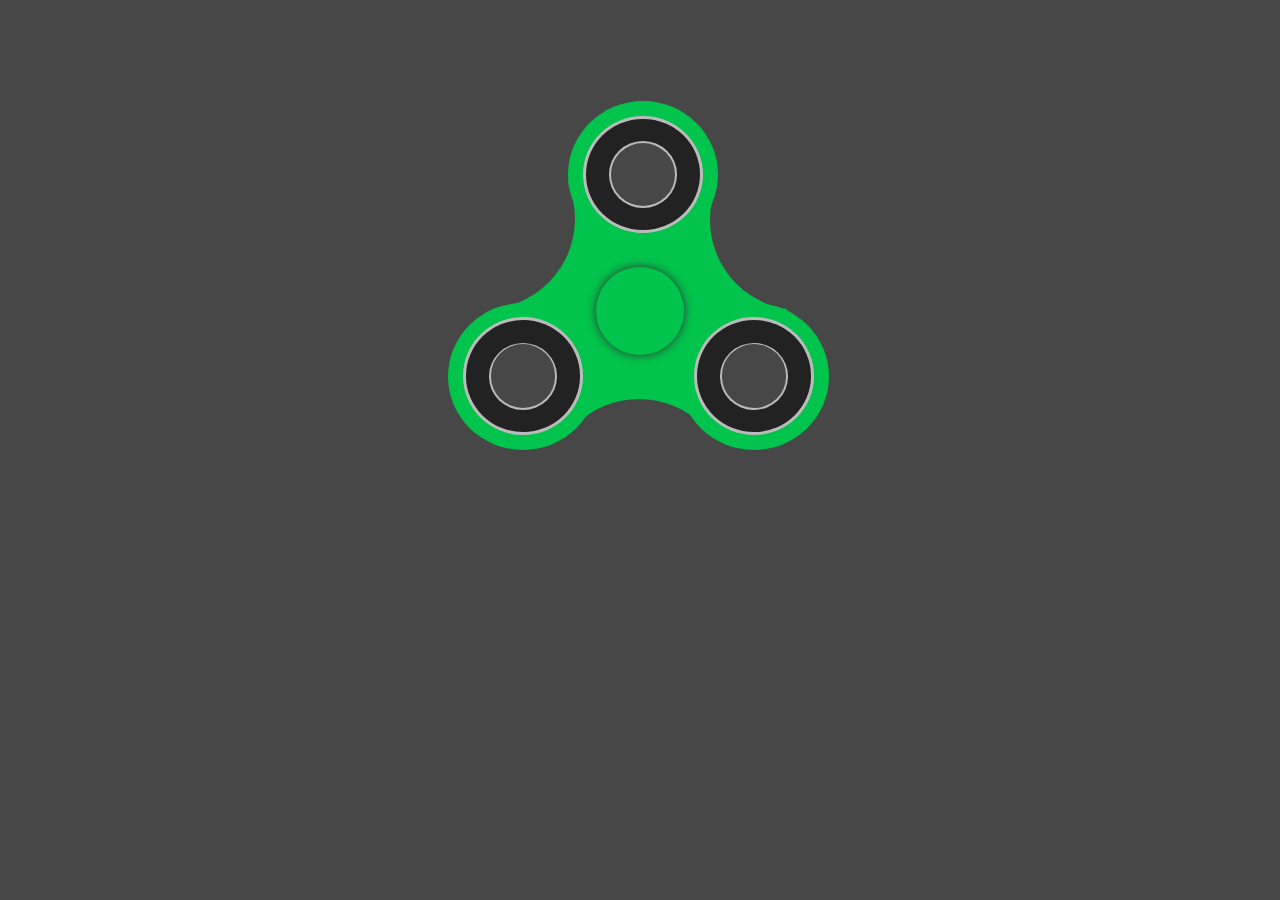
<file: spinner for fun/index.html>
<!DOCTYPE html>
<html lang="en">
<head>
	<meta charset="UTF-8">
	<title>Spinner</title>
	<link rel="stylesheet" href="style.css">
</head>
<body>
	<div class="box">
		<div class="spinner">
			<div class="center">
				<div class="grip"></div>
			</div>
			<div class="one">
				<div class="outer-silver">
					<div class="black">
						<div class="inner-silver">
							<div class="hole"></div>
						</div>
					</div>
				</div>
			</div>
			<div class="two">
				<div class="outer-silver">
					<div class="black">
						<div class="inner-silver">
							<div class="hole"></div>
						</div>
					</div>
				</div>
			</div>
			<div class="three">
				<div class="outer-silver">
					<div class="black">
						<div class="inner-silver">
							<div class="hole"></div>
						</div>
					</div>
				</div>
			</div>
			<div class="shaper1"></div>
			<div class="shaper2"></div>
			<div class="shaper3"></div>
		</div>
	</div>
	<script>document.write('<script src="http://' + (location.host || 'localhost').split(':')[0] + ':35729/livereload.js?snipver=1"></' + 'script>')</script>
</body>
</html>
</file>
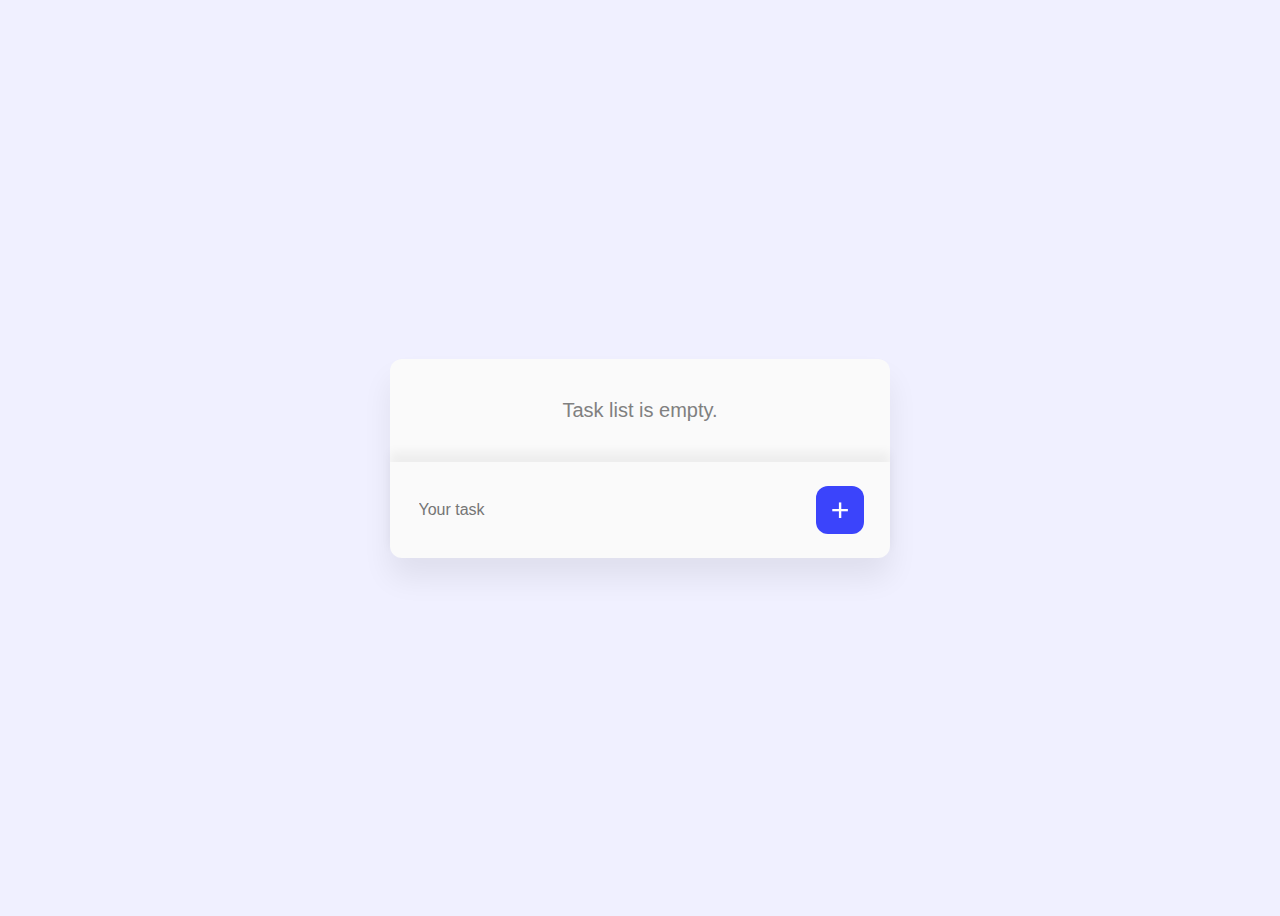
<file: ToDoList JS/index.html>
<!DOCTYPE html>
<html lang="en">
<head>
	<meta charset="UTF-8">
	<title>ToDO</title>
	<link rel="stylesheet" href="css/style.css">
</head>
<body>
	<div id="container">
		<div id="tasks">
			<div id="notification">Task list is empty.</div>
			<ul id="tasksList">
				
			</ul>
		</div>
		<div id="footer">
			<input type="text" id="taskInput" placeholder="Your task">
			<button id="taskAdd">+</button>
		</div>
	</div>

	<script src="https://cdnjs.cloudflare.com/ajax/libs/jquery/3.2.1/jquery.min.js"></script>
	<script src="script.js"></script>
</body>
</html>
</file>
<file: spinner for fun/style.css>
body{
	background: #474747;
}

.box{
	position: relative;
	width: 600px;
	height: 420px;
	background: none;
	margin: 0 auto;
	margin-top: 8%;
	display: block;
	padding-bottom: 20%;
}

@keyframes spin{
	0%{
		transform: rotate(0deg);
	}
	100%{
		transform: rotate(1080deg);
	}
}

.spinner {
	position: relative;
	margin: 0 auto;
	width: 100%;
	height: 100%;
	background: none;
	animation: spin 3s ease-in-out infinite;
}

.center{
	position: relative;
	background: #00C44B;
	width: 49%;
	height: 70%;
	border-radius: 50%;
	top: 15%;
	left: 25.5%;
}

.grip{
	position: relative;
	background: #00C44B;
	width: 30%;
	height: 30%;
	top:35%;
	left: 35%;
	border-radius: 50%;
	box-shadow: 0 0 10px #333;
}

.shaper1{
	position: absolute;
	background: #474747;
	border-radius: 50%;
	width: 30%;
	height: 43%;
	left: 9.2%;
	top: 6.4%;
}


.shaper2{
	position: absolute;
	background: #474747;
	border-radius: 50%;
	width: 30%;
	height: 43%;
	left: 61.7%;
	top: 6.8%;
}


.shaper3{
	position: absolute;
	background: #474747;
	border-radius: 50%;
	width: 30%;
	height: 43%;
	left: 34.9%;
	top: 71%;
}

.one, .two, .three{
	width: 25%;
	height: 35%;
	background: #00c44b;
	position: relative;
	border-radius: 50%;
	z-index: 2;
}

.one{
	left: 38%;
	top: -70%;
}

.two{
	top: -57%;
	left: 18%;
}

.three{
	top: -92%;
	left: 56.5%;
}

.outer-silver{
	position: relative;
	background: #bbb;
	width: 80%;
	height: 80%;
	border-radius: 50%;
	left: 10%;
	top: 10%;
}

.black{
	position: relative;
	background: #222;
	width: 95%;
	height: 95%;
	border-radius: 50%;
	left: 2.5%;
	top: 2.5%;
}

.inner-silver{
	position: relative;
	background: #bbb;
	width: 60%;
	height: 60%;
	border-radius: 50%;
	left: 20%;
	top: 20%;
}

.hole{
	position: relative;
	background: #474747;
	width: 95%;
	height: 95%;
	border-radius: 50%;
	top: 2.5%;
	left: 2.5%;
}
</file>
<file: ToDoList JS/css/style.css>
body {
  display: flex;
  align-items: center;
  justify-content: center;
  height: 100vh;
  background-color: #f0f0ff;
  font-family: Arial;
}

#container {
  display: flex;
  flex-direction: column;
  align-items: stretch;
  width: 500px;
  background-color: #fafafa;
  padding: 0px;
  box-shadow: 0 20px 30px 0 rgba(1, 1, 1, 0.07);
  margin: 6rem 0;
  border-radius: 0.75rem;
}

#footer {
  display: flex;
  justify-content: center;
  width: 100%;
  box-sizing: border-box;
  padding: 1.5rem;
  align-self: flex-start;
  text-transform: uppercase;
  box-shadow: 0 -10px 10px 0 rgba(1, 1, 1, 0.05);
}
#footer #taskAdd {
  transition: all 0.3s ease-in-out;
  width: 3rem;
  height: 3rem;
  background: #3b44fb;
  color: white;
  text-align: center;
  font-size: 2rem;
  font-weight: 300;
  border-radius: 0.75rem;
  border: 0;
  outline: 0;
  will-change: transform;
}
#footer #taskAdd:hover {
  background: #050fe5;
  transform: scale(0.95);
}
#footer #taskAdd:active {
   transform: scale(0.9);
}
#footer input#taskInput {
  box-sizing: border-box;
  font-family: "Poppins", sans-serif;
  font-size: 1rem;
  background: transparent;
  width: calc(100% - 3rem - 5px);
  border: none;
}
#footer input#taskInput:focus {
  outline: 0;
  border-color: white;
  color: #0d0d0d;
}

#tasks {
  padding: 1.5rem 2rem;
}
#tasks #tasksList {
  list-style-type: none;
  padding-left: 0;
}
#tasks #tasksList li {
  transition: all 0.3s ease-in-out;
  box-shadow: 0 20px 30px 0 rgba(1, 1, 1, 0.07);
  border-radius: 0.75rem;
  color: #0d0d0d;
  padding: 1.25rem;
  font-size: 1rem;
  font-weight: 600;
  letter-spacing: .03rem;
  animation: fadeIn .5s linear;
  background-color: #fff;
  margin-bottom: 5px;
  position: relative;
  border-right: 0px solid lightgray;
  letter-spacing: -.015rem;
  will-change: transform;
}
#tasks #tasksList li:hover {
  border-right: 55px solid red;
  transition: all 0.3s ease-in-out;
  transform: scale(1.05);
  z-index: 20;
  box-shadow: 0 20px 30px 0 rgba(1, 1, 1, 0.2);
}
#tasks #tasksList li:hover .delete {
  right: -37px;
  color: white;
}
#tasks #tasksList li .delete {
  transition: all 0.30s ease-in-out;
  position: absolute;
  color: transparent;
  background: none;
  border: none;
  outline: 0;
  line-height: .85rem;
  font-size: 1rem;
}
#tasks #tasksList li .delete:hover {
  opacity: .75;
}
#tasks #notification {
  padding-top: 1rem;
  text-align: center;
  color: gray;
  font-weight: 500;
  font-size: 1.25rem;
}


@keyframes fadeIn {
  0% {
    opacity: 0;
    margin-top: -50px;
  }
  50% {
    opacity: 0;
  }
  100% {
    opacity: 1;
    margin-top: 0px;
  }
}

@keyframes fadeOut {
  0% {
    opacity: 1;
    margin-top: 0px;
  }
  50% {
    opacity: 0;
  }
  100% {
    opacity: 0;
    margin-top: -50px;
  }
}﻿
</file>
